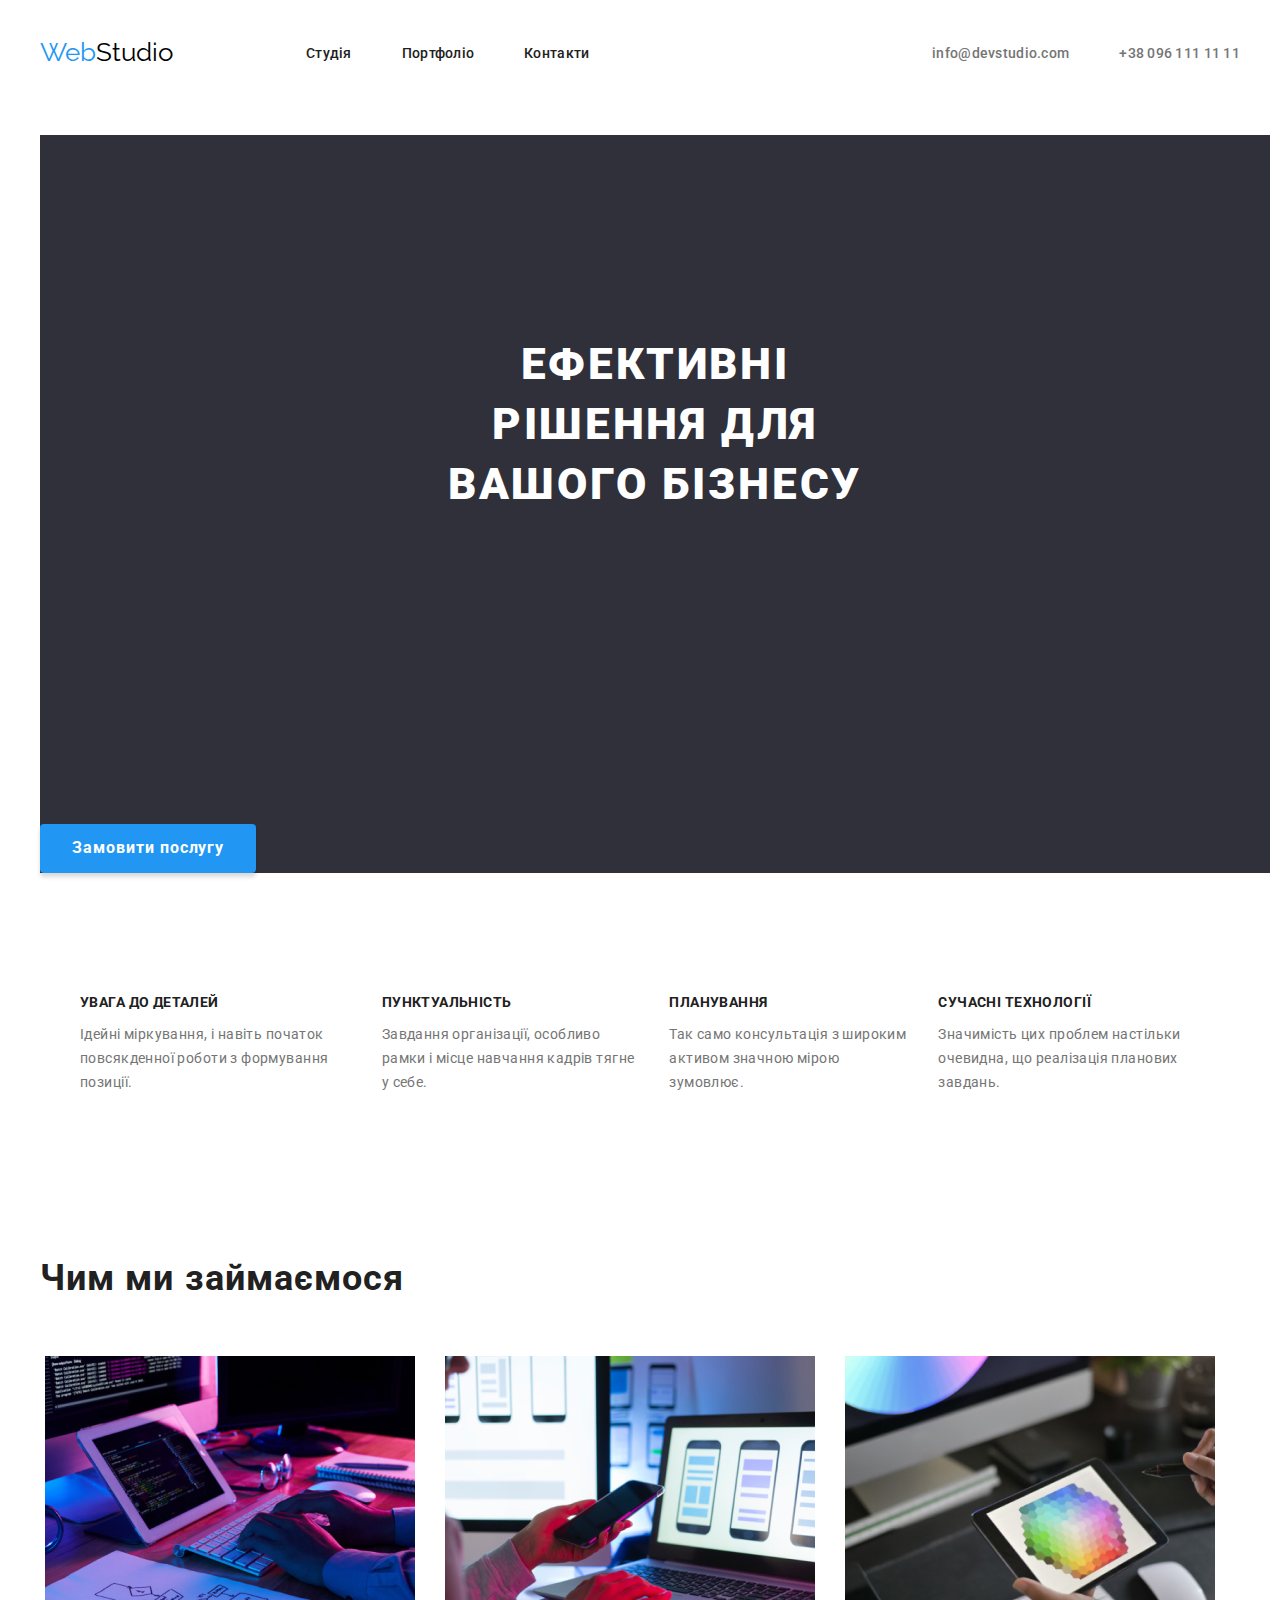
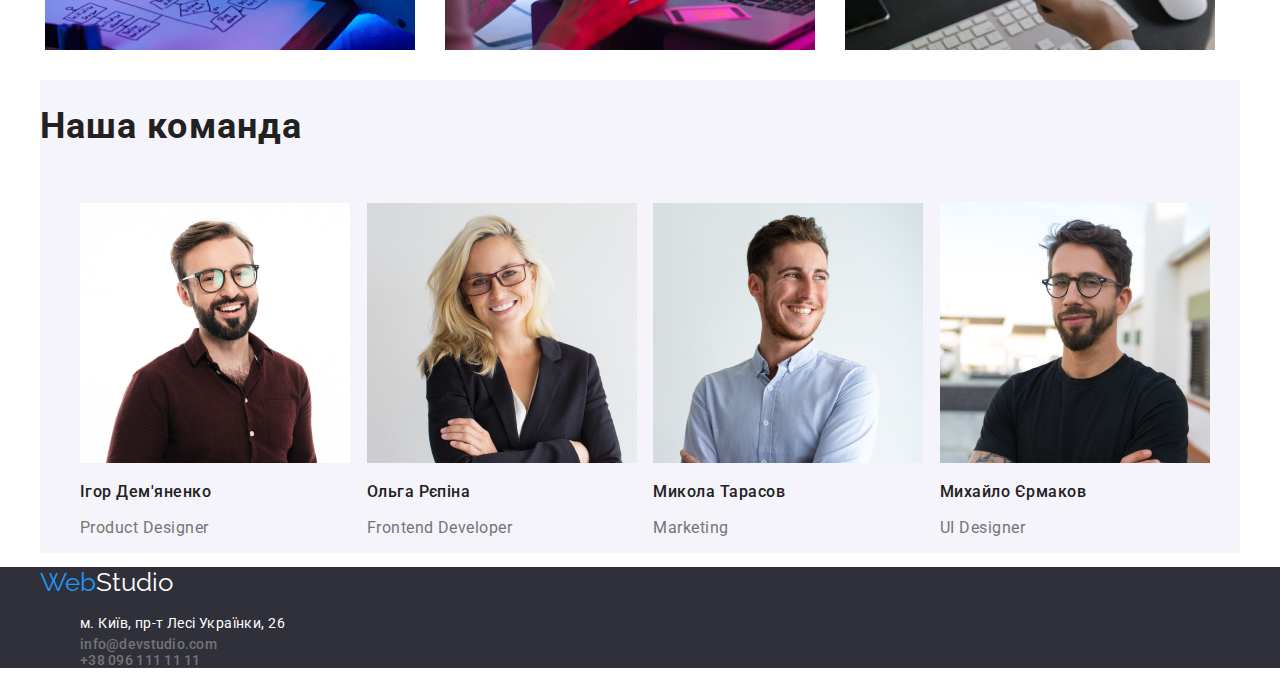
<file: index.html>
<!DOCTYPE html>
<html lang="en">
  <head>
    <meta charset="UTF-8" />
    <meta http-equiv="X-UA-Compatible" content="IE=edge" />
    <meta name="viewport" content="width=device-width, initial-scale=1.0" />
    <title>Document</title>
    <link rel="preconnect" href="https://fonts.googleapis.com" />
    <link rel="preconnect" href="https://fonts.gstatic.com" crossorigin />
    <link
      href="https://fonts.googleapis.com/css2?family=Raleway:wght@700&family=Roboto:wght@400;500;700;900&display=swap"
      rel="stylesheet"
    />
    <link
      rel="stylesheet"
      href="https://cdnjs.cloudflare.com/ajax/libs/modern-normalize/1.1.0/modern-normalize.min.css"
    />
    <link rel="stylesheet" href="./css/styles.css" />
  </head>
  <body>
    <!-- Шапка сторінки -->
    <header>
      <nav class="container main-nav">
        <a class="logo" href="index.html"><span>Web</span>Studio</a>

        <ul class="site-nav">
          <li class="link"><a href="index.html">Студія</a></li>
          <li class="link"><a href="portfolio.html">Портфоліо</a></li>
          <li class="link"><a href="">Контакти</a></li>
        </ul>

        <ul class="address-nav">
          <li class="address item"><a href="mailto:info@devstudio.com">info@devstudio.com</a></li>
          <li class="address item"><a href="tel:+380961111111">+38 096 111 11 11</a></li>
        </ul>
      </nav>
    </header>

    <!-- Унікальний контент сторінки -->
    <main>
      <div class="container">
        <section class="hero">
          <h1 class="hero-title">Ефективні рішення для вашого бізнесу</h1>
          <button class="btn" type="button">Замовити послугу</button>
        </section>

        <section>
          <h2 class="visually-hidden">Переваги</h2>
          <ul class="feature-list">
            <li>
              <h3 class="main-list-item">Увага до деталей</h3>
              <p class="main-list-text">
                Ідейні міркування, і навіть початок повсякденної роботи з формування позиції.
              </p>
            </li>
            <li>
              <h3 class="main-list-item">Пунктуальність</h3>
              <p class="main-list-text">
                Завдання організації, особливо рамки і місце навчання кадрів тягне у себе.
              </p>
            </li>
            <li>
              <h3 class="main-list-item">Планування</h3>
              <p class="main-list-text">
                Так само консультація з широким активом значною мірою зумовлює.
              </p>
            </li>
            <li>
              <h3 class="main-list-item">Сучасні Технології</h3>
              <p class="main-list-text">
                Значимість цих проблем настільки очевидна, що реалізація планових завдань.
              </p>
            </li>
          </ul>
        </section>

        <section>
          <h2 class="pictures-title">Чим ми займаємося</h2>
          <ul class="pictures">
            <li>
              <img class="picture-1 pictures" src="./images/photo1.jpg" alt="Work" width="370" />
            </li>
            <li>
              <img class="picture-2 pictures" src="./images/photo2.jpg" alt="Work" width="370" />
            </li>
            <li>
              <img class="picture-3 pictures" src="./images/photo3.jpg" alt="Work" width="370" />
            </li>
          </ul>
        </section>

        <section class="team">
          <h2 class="team-title">Наша команда</h2>
          <ul class="team-members">
            <li>
              <img src="./images/product-designer.jpg" alt="Team Member #1" width="270" />
              <h3 class="team-member">Ігор Дем'яненко</h3>
              <p class="team-member-description">Product Designer</p>
            </li>
            <li>
              <img src="./images/frontend-developer.jpg" alt="Team Member #2" width="270" />
              <h3 class="team-member">Ольга Рєпіна</h3>
              <p class="team-member-description">Frontend Developer</p>
            </li>
            <li>
              <img src="./images/marketing.jpg" alt="Team Member #3" width="270" />
              <h3 class="team-member">Микола Тарасов</h3>
              <p class="team-member-description">Marketing</p>
            </li>
            <li>
              <img src="./images/ui-designer.jpg" alt="Team Member #4" width="270" />
              <h3 class="team-member">Михайло Єрмаков</h3>
              <p class="team-member-description">UI Designer</p>
            </li>
          </ul>
        </section>
      </div>
    </main>

    <!-- Підвал сторінки -->
    <footer class="footer">
      <div class="container">
        <a class="footer-logo" href="index.html"><span>Web</span>Studio</a>

        <address>
          <ul>
            <li class="address-map">
              <a
                href="https://goo.gl/maps/eL6SmzWhfSrUjgz5A"
                target="_blank"
                rel="noreferrer noopener"
                >м. Київ, пр-т Лесі Українки, 26</a
              >
            </li>
            <li class="address"><a href="mailto:info@devstudio.com">info@devstudio.com</a></li>
            <li class="address"><a href="tel:+380961111111">+38 096 111 11 11</a></li>
          </ul>
        </address>
      </div>
    </footer>
  </body>
</html>
</file>
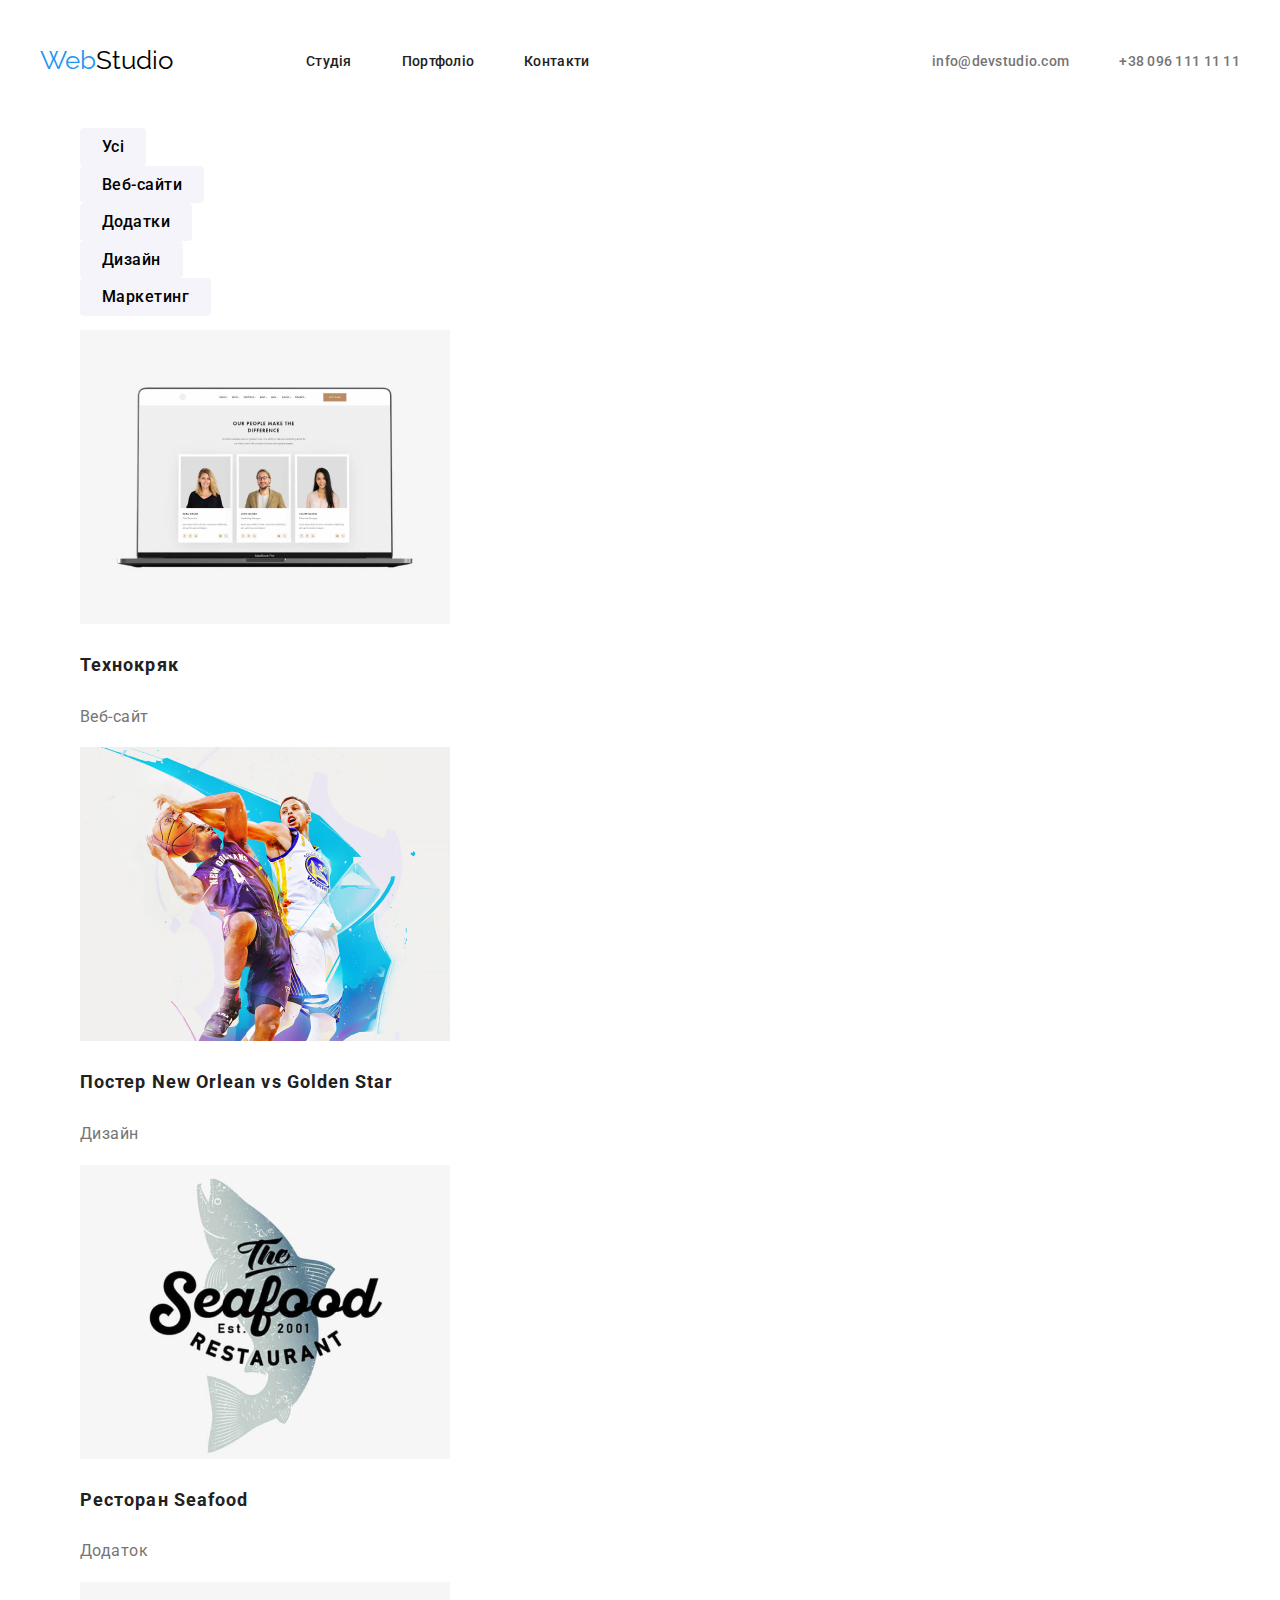
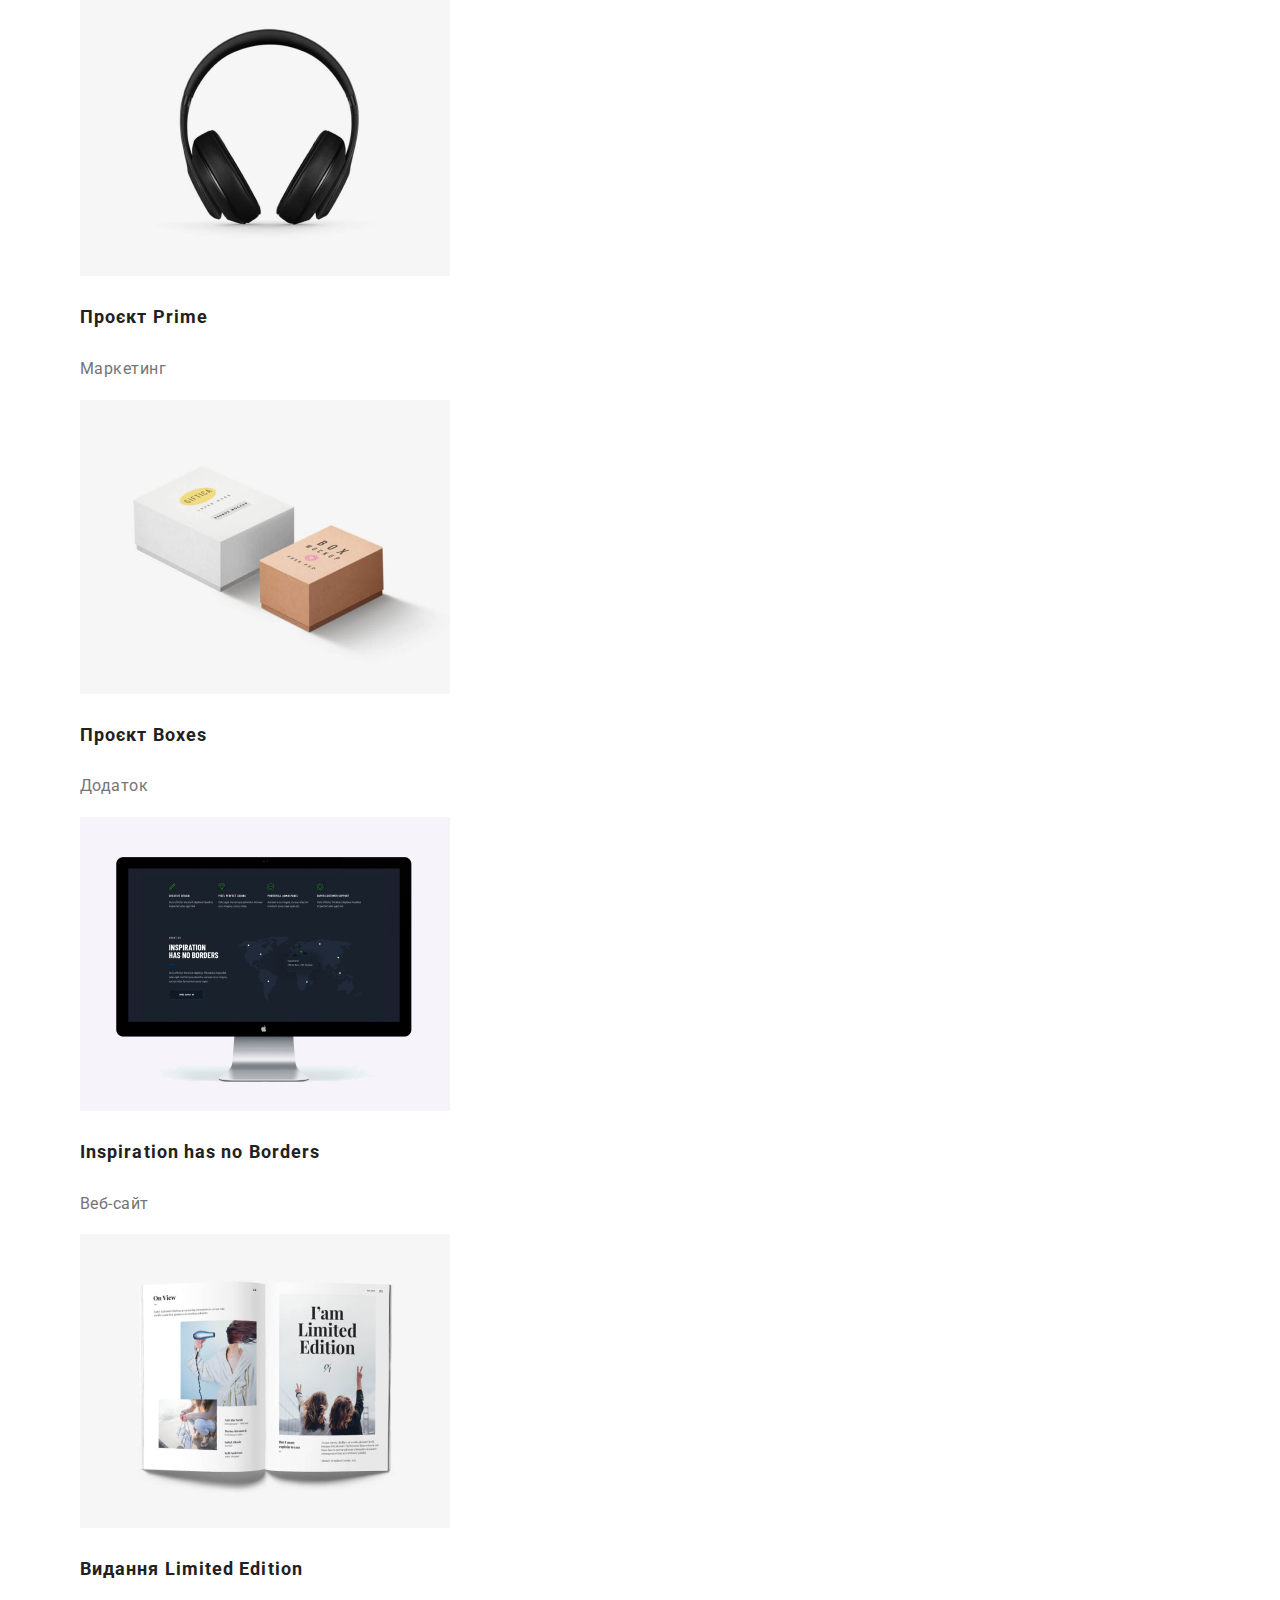
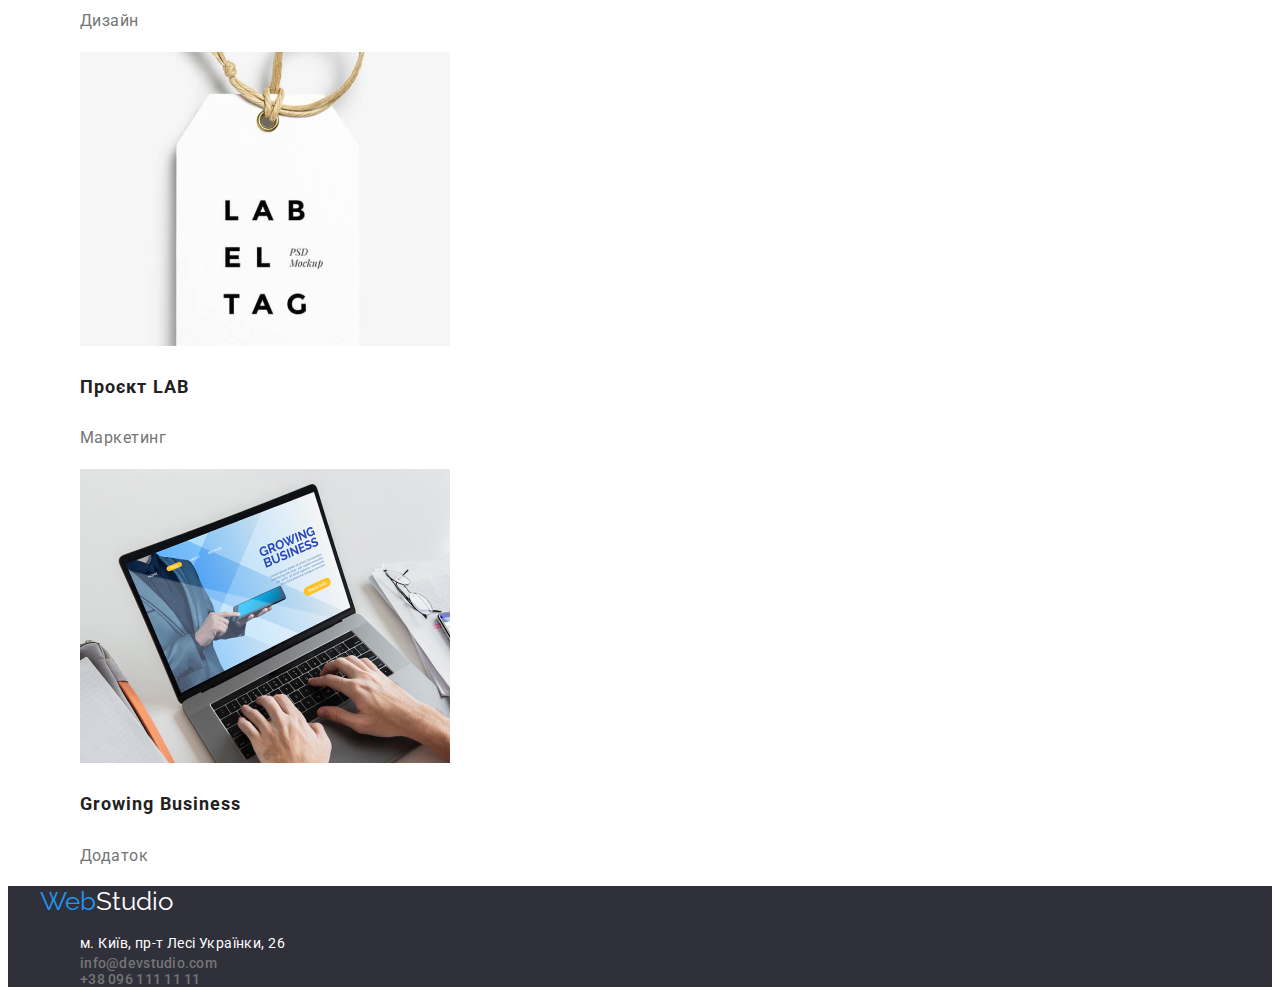
<file: portfolio.html>
<!DOCTYPE html>
<html lang="en">
  <head>
    <meta charset="UTF-8" />
    <meta http-equiv="X-UA-Compatible" content="IE=edge" />
    <meta
      name="viewport"
      content="width=
    , initial-scale=1.0"
    />
    <title>Portfolio</title>
    <link rel="preconnect" href="https://fonts.googleapis.com" />
    <link rel="preconnect" href="https://fonts.gstatic.com" crossorigin />
    <link
      href="https://fonts.googleapis.com/css2?family=Raleway:wght@700&family=Roboto:wght@400;500;700;900&display=swap"
      rel="stylesheet"
    />
    <link rel="stylesheet" href="./css/styles.css" />
  </head>
  <body>
    <!-- Шапка сторінки -->
    <header>
      <nav class="container main-nav">
        <a class="logo" href="index.html"><span>Web</span>Studio</a>

        <ul class="site-nav">
          <li class="link"><a href="index.html">Студія</a></li>
          <li class="link"><a href="portfolio.html">Портфоліо</a></li>
          <li class="link"><a href="">Контакти</a></li>
        </ul>

        <ul class="address-nav">
          <li class="address item"><a href="mailto:info@devstudio.com">info@devstudio.com</a></li>
          <li class="address item"><a href="tel:+380961111111">+38 096 111 11 11</a></li>
        </ul>
      </nav>
    </header>

    <!-- Портфоліо -->
    <main>
      <div class="container">
        <section>
          <h1 class="visually-hidden">Портфоліо</h1>
          <div>
            <ul>
              <li>
                <button class="button" type="button">Усі</button>
              </li>
              <li>
                <button class="button" type="button">Веб-сайти</button>
              </li>
              <li>
                <button class="button" type="button">Додатки</button>
              </li>
              <li>
                <button class="button" type="button">Дизайн</button>
              </li>
              <li>
                <button class="button" type="button">Маркетинг</button>
              </li>
            </ul>
          </div>
        </section>

        <section>
          <h2 class="visually-hidden">Проєкти</h2>
          <ul>
            <li>
              <img src="./images/project1.jpg" alt="Технокряк" />
              <h3 class="project-title">Технокряк</h3>
              <p class="project-description">Веб-сайт</p>
            </li>
            <li>
              <img src="./images/project2.jpg" alt="Постер New Orlean vs Golden Star" />
              <h3 class="project-title">Постер New Orlean vs Golden Star</h3>
              <p class="project-description">Дизайн</p>
            </li>
            <li>
              <img src="./images/project3.jpg" alt="Ресторан Seafood" />
              <h3 class="project-title">Ресторан Seafood</h3>
              <p class="project-description">Додаток</p>
            </li>
            <li>
              <img src="./images/project4.jpg" alt="Проєкт Prime" />
              <h3 class="project-title">Проєкт Prime</h3>
              <p class="project-description">Маркетинг</p>
            </li>
            <li>
              <img src="./images/project5.jpg" alt="Проєкт Boxes" />
              <h3 class="project-title">Проєкт Boxes</h3>
              <p class="project-description">Додаток</p>
            </li>
            <li>
              <img src="./images/project6.jpg" alt="Inspiration has no Borders" />
              <h3 class="project-title">Inspiration has no Borders</h3>
              <p class="project-description">Веб-сайт</p>
            </li>
            <li>
              <img src="./images/project7.jpg" alt="Видання Limited Edition" />
              <h3 class="project-title">Видання Limited Edition</h3>
              <p class="project-description">Дизайн</p>
            </li>
            <li>
              <img src="./images/project8.jpg" alt="Проєкт LAB" />
              <h3 class="project-title">Проєкт LAB</h3>
              <p class="project-description">Маркетинг</p>
            </li>
            <li>
              <img src="./images/project9.jpg" alt="Growing Business" />
              <h3 class="project-title">Growing Business</h3>
              <p class="project-description">Додаток</p>
            </li>
          </ul>
        </section>
      </div>
    </main>

    <!-- Підвал сторінки -->
    <footer class="footer">
      <div class="container">
        <a class="footer-logo" href="index.html"><span>Web</span>Studio</a>

        <address>
          <ul>
            <li class="address-map">
              <a
                href="https://goo.gl/maps/eL6SmzWhfSrUjgz5A"
                target="_blank"
                rel="noreferrer noopener"
                >м. Київ, пр-т Лесі Українки, 26</a
              >
            </li>
            <li class="address"><a href="mailto:info@devstudio.com">info@devstudio.com</a></li>
            <li class="address"><a href="tel:+380961111111">+38 096 111 11 11</a></li>
          </ul>
        </address>
      </div>
    </footer>
  </body>
</html>
</file>
<file: css/styles.css>
:root {
  --title-text-color: #ffffff;
  --primary-text-color: #757575;
  --accent-color: #2196f3;
  --btn-accent-color: #188ce8;
  --logo-color: #000000;
  --main-background-color: #ffffff;
  --hero-background-color: #2f303a;
  --link-color: #212121;
  --team-background-color: #f5f4fa;
  --button-background-color: #eeeeee;
}

body {
  font-family: 'Roboto', 'Raleway', 'sans-serif';
  background-color: var(--main-background-color);
  font-size: 14px;
  letter-spacing: 0.03;
  color: var(--primary-text-color);
}

li {
  list-style: none;
}

.container {
  margin-left: auto;
  margin-right: auto;
  width: 1200px;
}

h1,
h2 {
}

/*Logo*/
.logo {
  font-family: 'Raleway';
  font-size: 26px;
  line-height: 1.2;
  color: var(--logo-color);
  text-decoration: none;
}

.logo span {
  color: var(--accent-color);
}

/*Navigation*/
.main-nav {
  display: flex;
  align-items: center;
}

.site-nav {
  display: flex;
  margin-left: 93px;
}

.site-nav li {
  margin-right: 50px;
}

.site-nav .link:last-child {
  margin-right: 0;
}

.link a {
  display: block;
  padding-top: 32px;
  padding-bottom: 32px;
  color: var(--link-color);
  text-decoration: none;
  font-size: 14px;
  font-weight: 500;
  line-height: 1;
  letter-spacing: 0.02em;
}

.link:hover a {
  color: var(--accent-color);
}

.address-nav {
  display: flex;
  margin-left: auto;
}

.address-nav .item + .item {
  margin-left: 50px;
}

.address a {
  font-style: normal;
  color: var(--primary-text-color);
  text-decoration: none;
  font-weight: 500;
  font-size: 14px;
  line-height: 16px;
  letter-spacing: 0.02em;
}

.address:hover a {
  color: var(--accent-color);
}

/*Header*/
.hero {
  background-color: var(--hero-background-color);
  width: 1230px;
}

.hero-title {
  padding-top: 200px;
  padding-bottom: 280px;
  padding-right: 400px;
  padding-left: 400px;
  color: var(--title-text-color);
  font-weight: 900;
  font-size: 44px;
  line-height: 1.36;
  text-align: center;
  letter-spacing: 0.06em;
  text-transform: uppercase;
  /* width: 696px;
  height: 120px; */
}

.btn {
  background-color: var(--accent-color);
  color: var(--title-text-color);
  font-size: 16px;
  letter-spacing: 0.06em;
  font-weight: 700;
  line-height: 1.8;
  padding: 10px 32px;
  box-shadow: 0px 4px 4px rgba(0, 0, 0, 0.15);
}

.button:hover,
.button:focus {
  box-shadow: 0px 3px 1px rgba(0, 0, 0, 0.1), 0px 1px 2px rgba(0, 0, 0, 0.08),
    0px 2px 2px rgba(0, 0, 0, 0.12);
}

.btn,
.button {
  cursor: pointer;
  font-family: inherit;
  border-radius: 4px;
  border: var(--accent-color);
}

.btn:hover,
.btn:focus {
  background-color: var(--btn-accent-color);
}

.visually-hidden {
  position: absolute;
  width: 1px;
  height: 1px;
  margin: -1px;
  border: 0;
  padding: 0;
  white-space: nowrap;
  clip-path: inset(100%);
  clip: rect(0 0 0 0);
  overflow: hidden;
}

/*Advantages*/
.feature-list {
  display: flex;
  padding-top: 94px;
  padding-bottom: 94px;
}

.main-list-item {
  font-weight: 700;
  font-size: 14px;
  line-height: 1;
  letter-spacing: 0.03em;
  text-transform: uppercase;
  color: var(--link-color);
}

.main-list-text {
  font-size: 14px;
  line-height: 1.7;
  letter-spacing: 0.03em;
  color: var(--primary-text-color);
  margin-right: 30px;
}

/* Pictures */

.pictures {
  display: flex;
  margin-right: 30px;
  justify-content: center;
}

.pictures-title {
  color: var(--link-color);
  font-weight: 700;
  font-size: 36px;
  line-height: 2.6;
  letter-spacing: 0.03em;
}

/*Team*/
.team {
  background-color: var(--team-background-color);
}

.team-members {
  display: flex;
  justify-content: space-between;
  margin-right: 30px;
}

.team-member,
.team-member-description {
  justify-content: center;
}

.team-title {
  color: var(--link-color);
  font-weight: 700;
  font-size: 36px;
  line-height: 2.6;
  letter-spacing: 0.03em;
}

.team-member {
  color: var(--link-color);
  font-weight: 500;
  font-size: 16px;
  line-height: 1.2;
  letter-spacing: 0.03em;
}

.team-member-description {
  color: var(--primary-text-color);
  font-weight: 400;
  font-size: 16px;
  line-height: 1.2;
  letter-spacing: 0.03em;
}

/*Footer*/
.footer {
  background-color: var(--hero-background-color);
}

.footer-logo {
  font-family: 'Raleway';
  font-size: 26px;
  line-height: 1.2;
  color: var(--title-text-color);
  text-decoration: none;
}

.footer-logo span {
  color: var(--accent-color);
}

.address-map a {
  color: var(--title-text-color);
  text-decoration: none;
  font-style: normal;
  font-size: 14px;
  line-height: 1.7;
  letter-spacing: 0.03em;
}

.address-map:hover a {
  color: var(--accent-color);
}

/*Buttons*/
.button {
  background-color: var(--team-background-color);
  color: var(--logo-color);
  font-size: 16px;
  font-weight: 500;
  line-height: 1.6;
  letter-spacing: 0.03em;
  padding: 6px 22px;
}

.button:hover,
.button:focus {
  background-color: var(--accent-color);
  color: var(--title-text-color);
}

.project-title {
  font-weight: 700;
  font-size: 18px;
  line-height: 2.2;
  letter-spacing: 0.06em;
  color: var(--link-color);
}

.project-description {
  color: var(--primary-text-color);
  font-size: 16px;
  line-height: 1.8;
  letter-spacing: 0.03em;
}
</file>
